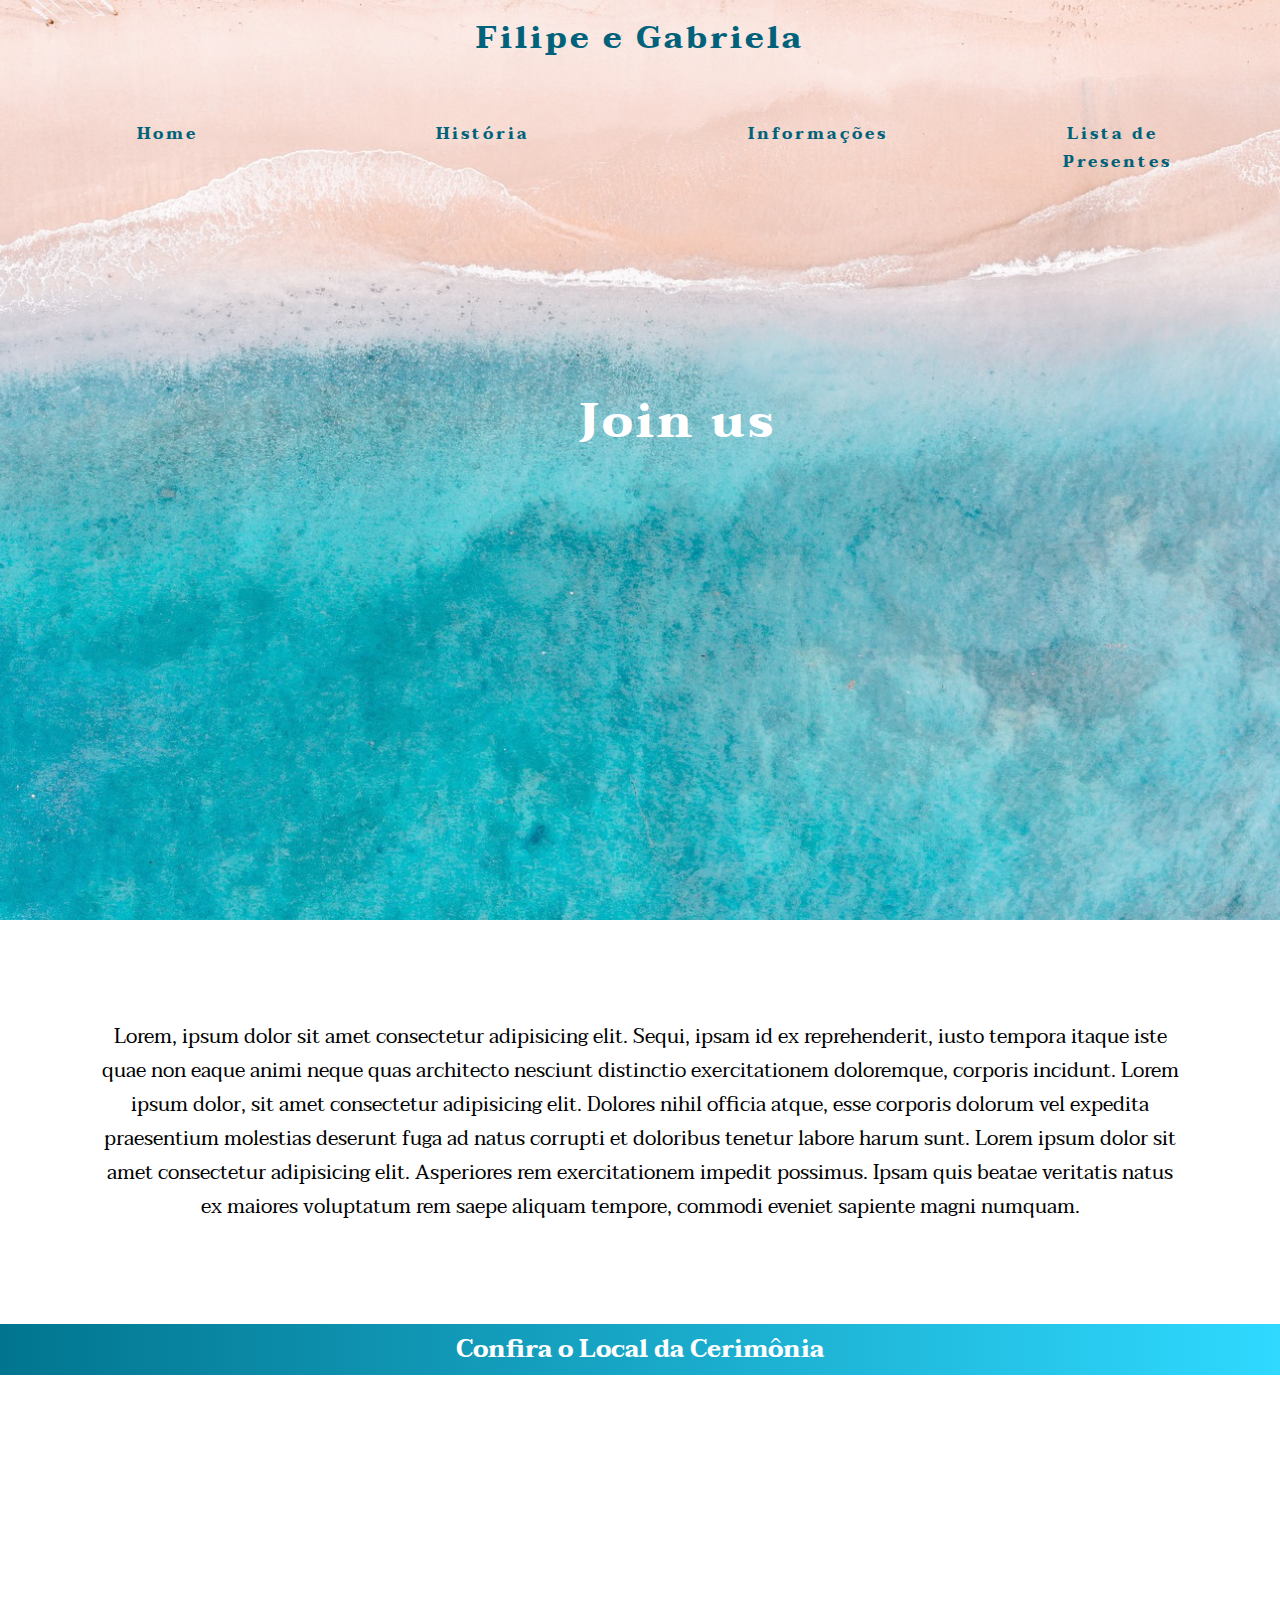
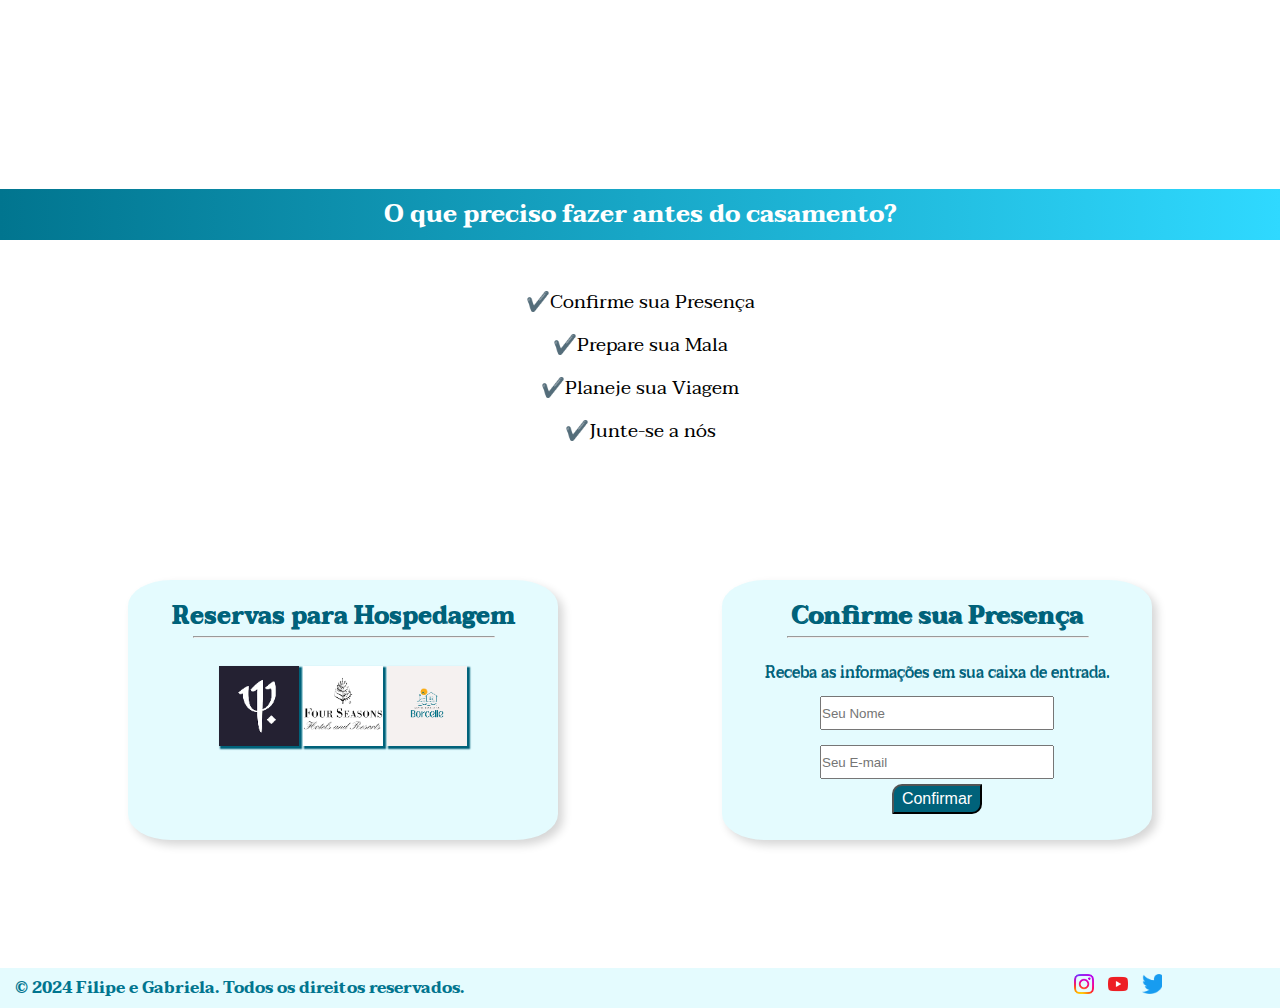
<file: index.html>
<!DOCTYPE html>
<html lang="pt-br">
<head>
    <meta charset="UTF-8">
    <meta name="viewport" content="width=device-width, initial-scale=1.0">
    <title>Casamento FiBi</title>
    <link rel="shortcut icon" href="icons8-wedding-50.png" type="image/x-icon">
    <link rel="stylesheet" href="style.css">
</head>
<body>

    <header>
        <h1>Filipe e Gabriela</h1>
        
        <nav>
            <a href="#">Home</a>
            <a href="#">História</a>
            <a href="informacoes.html">Informações</a>
            <a href="#">Lista de Presentes</a>
        </nav>
        <h2 id="home">Join us</h2>
    </header>

    <article>
        <p id="textocorpo">Lorem, ipsum dolor sit amet consectetur adipisicing elit. Sequi, ipsam id ex reprehenderit, iusto tempora itaque iste quae non eaque animi neque quas architecto nesciunt distinctio exercitationem doloremque, corporis incidunt. Lorem ipsum dolor, sit amet consectetur adipisicing elit. Dolores nihil officia atque, esse corporis dolorum vel expedita praesentium molestias deserunt fuga ad natus corrupti et doloribus tenetur labore harum sunt. Lorem ipsum dolor sit amet consectetur adipisicing elit. Asperiores rem exercitationem impedit possimus. Ipsam quis beatae veritatis natus ex maiores voluptatum rem saepe aliquam tempore, commodi eveniet sapiente magni numquam.</p>
    </article>

    <div>
        <h2 id="txtvideo">Confira o Local da Cerimônia</h2>

    </div>
        <iframe width="560" height="315" style="margin-left: 25%; margin-bottom: 50px;" src="https://www.youtube.com/embed/h-AqZTBCg2M?si=6itliEVG-P5YEDNz" title="YouTube video player" frameborder="0" allow="accelerometer; autoplay; clipboard-write; encrypted-media; gyroscope; picture-in-picture; web-share" allowfullscreen></iframe>

    <div class="lista">
        <h2 id="txtvideo">O que preciso fazer antes do casamento?</h2>
        <ul>
            <li><span>&#x2714;&#xFE0F;</span>Confirme sua Presença</li>
            <li><span>&#x2714;&#xFE0F;</span>Prepare sua Mala</li>
            <li><span>&#x2714;&#xFE0F;</span>Planeje sua Viagem</li>
            <li><span>&#x2714;&#xFE0F;</span>Junte-se a nós</li>
        </ul>
    
    </div>

    <section class="news-section">
        <div class="box">
            <h2>Reservas para Hospedagem</h2>
            <hr>
            <br>
            <img class="imgnoticia" src="clubmed.png" alt="clubmed">
            <img class="imgnoticia" src="fourseasons.png" alt="fourseasons">
            <img class="imgnoticia" src="pousada1.png" alt="pousada">
        </div>

        <div class="box">
            <h2>Confirme sua Presença</h2>
            <hr>
            <p>Receba as informações em sua caixa de entrada.</p>
            <input type="email" placeholder="Seu Nome">
            <input type="email" placeholder="Seu E-mail">
           <br>
            <button>Confirmar</button>
        </div>
    </section>

    <footer>
        <p id="p-footer">&copy; 2024 Filipe e Gabriela. Todos os direitos reservados.</p>
        <div class="linksrodape">
            <a href="insta.png" class="insta"></a>
            <a href="youtube.png" class="youtube"></a>
            <a href="twitter.png" class="twitter"></a>
        </div>
    </footer>

</body>
</html>
</file>
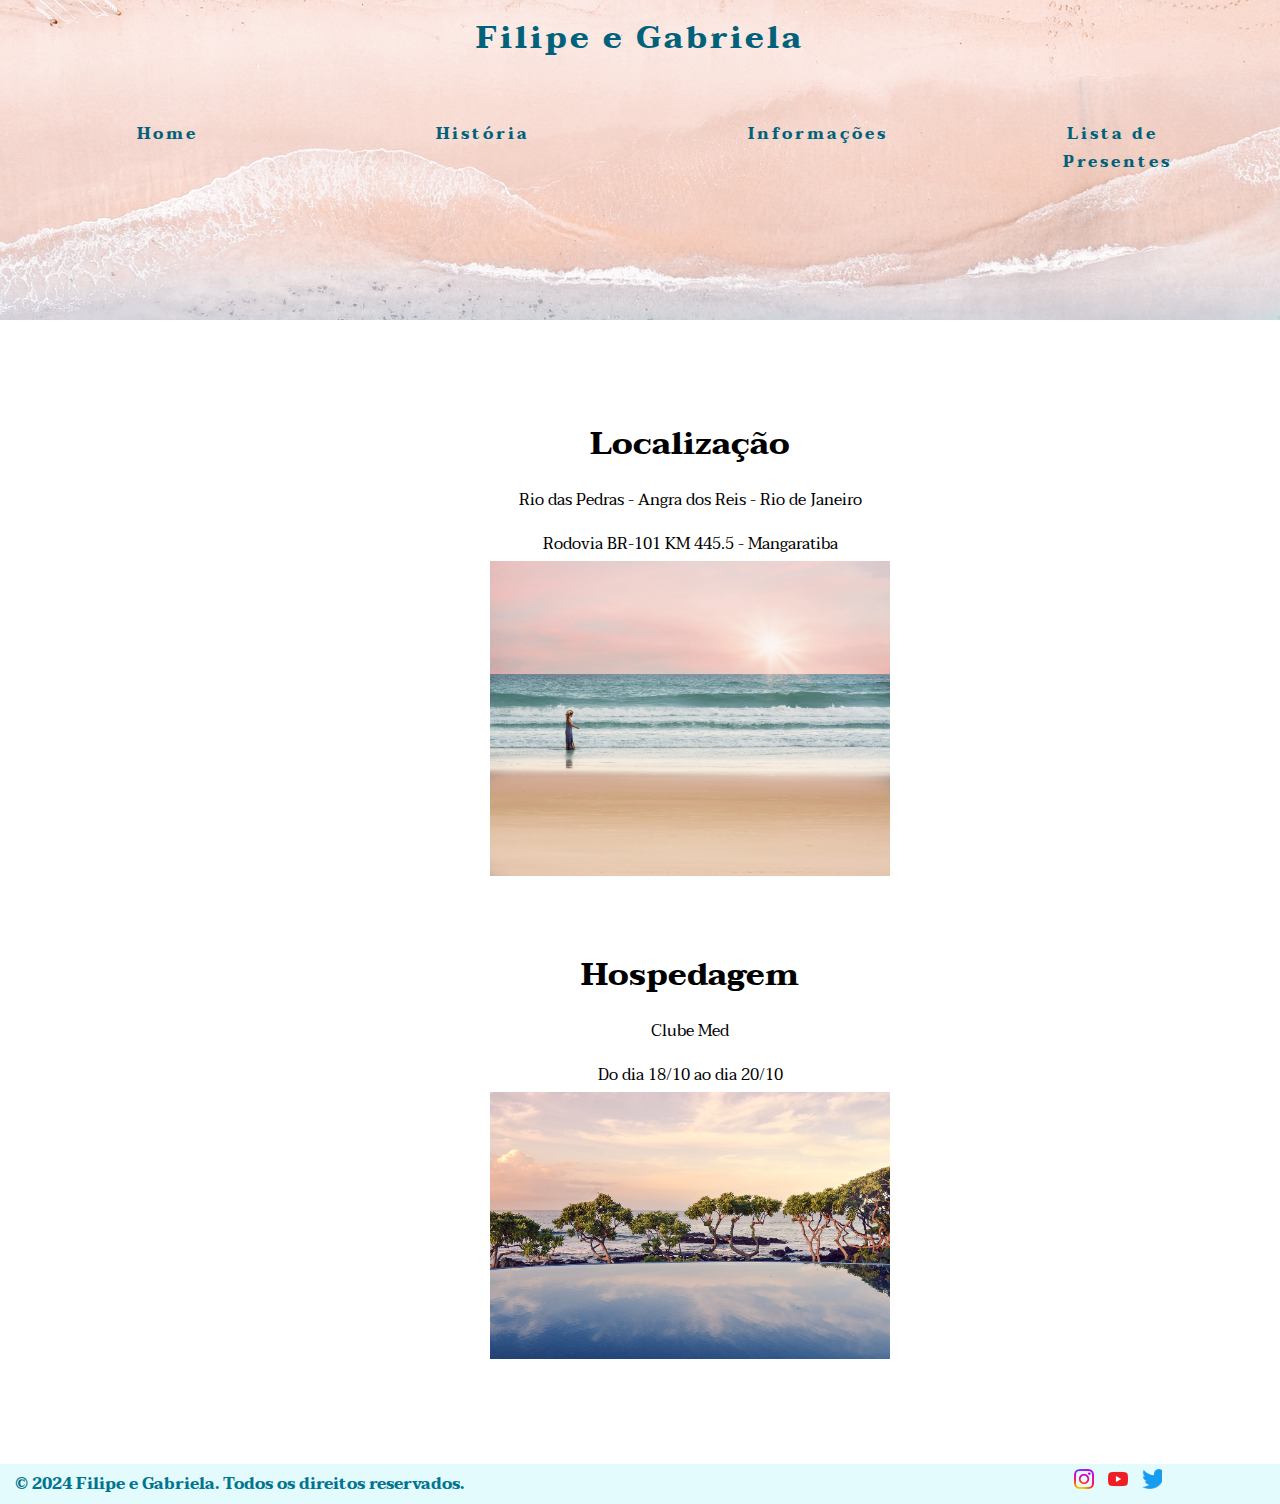
<file: informacoes.html>
<!DOCTYPE html>
<html lang="pt-br">
<head>
    <meta charset="UTF-8">
    <meta name="viewport" content="width=device-width, initial-scale=1.0">
    <title>Informações</title>
    <link rel="stylesheet" href="style.css">
    <link rel="shortcut icon" href="icons8-wedding-50.png" type="image/x-icon">
</head>
<body>
    <header id="inf">
       
        <h1>Filipe e Gabriela</h1>
        <nav>
            <a href="index.html">Home</a>
            <a href="#">História</a>
            <a href="#">Informações</a>
            <a href="#">Lista de Presentes</a>
        </nav>
   
    </header>

    <article>
        <div class="text-image" id="inform">
            <h1 class="section">Localização</h1>
            <p>Rio das Pedras - Angra dos Reis - Rio de Janeiro</p>
            <p>Rodovia BR-101 KM 445.5 - Mangaratiba</p>
            
            <img src="girl-931776_1280.jpg" alt="Descrição da imagem">
        </div>

        <div class="text-image" id="inform">
            <h1 class="section">Hospedagem</h1>
            <p>Clube Med</p>
            <p>Do dia 18/10 ao dia 20/10</p>
            <img src="trees-598311_1280.jpg" alt="Hospedagem">
        </div>
    </article>

    <footer>
        <p id="p-footer">&copy; 2024 Filipe e Gabriela. Todos os direitos reservados.</p>
        <div class="linksrodape">
            <a href="insta.png" class="insta"></a>
            <a href="youtube.png" class="youtube"></a>
            <a href="twitter.png" class="twitter"></a>
        </div>
    </footer>
</body>
</html>
</file>
<file: style.css>
@import url('https://fonts.googleapis.com/css2?family=Taviraj:ital,wght@0,100;0,200;1,100&display=swap');


:root {
    --cor1: #01758f;
    --cor2: #00627a;
    --cor3: #e4fbfe;
    --cor4: #ffffff;
    --font1: 'Taviraj', serif;
}

* {
    margin: 0px;
    margin-top: 0px;
    padding: 0px;
}

body {
    font-family: var(--font1);
    margin: 0;
    padding: 0;
    box-sizing: border-box;
    background-color: var(--cor4);
}

#inf {
    height: 300px;
    background-position: top;
}

header {
    background-image: url(sea-4768869_1280.jpg);
    background-position: center;
    background-size: cover;
    background-repeat: no-repeat;
    letter-spacing: 3px;
    color: var(--cor2);
    text-align: center;
    padding: 10px;
    height: 100vh;
}

nav {
    display: flex;
    justify-content: space-around;
    margin-top: 50px;
    margin-bottom: 30px;
}

#home {
display: flex;
margin-top: 200px;
margin-left: 45%;
color: var(--cor4);
font-size: 3em;
}

nav > a {
    text-decoration: none;
    color: var(--cor2);
    padding: 5px;
    width: 100px;
    font-weight: bolder;
}

nav > a:hover {
    text-decoration: underline;
    color: var(--cor2);
    width: 100px;
    border-radius: 10px;
    padding: 5px;
}

article, section {
    text-align: center;
    margin: 100px;
}


img {
    max-width: 500px;
    height: auto;
}

li {
    list-style: none;
    padding: 5px;
    font-size: 1.2em;
}

.lista{
    text-align: center;
}

.text-image  {
    display: flex;
    flex-direction: column;
    align-items: center;
    line-height: 1.5em;
    text-align: center;
    margin-bottom: 70px;
}

#inform {
    margin-left: 100px;
}

.section {
    align-items: center;
    line-height: 1.5em;
}

.text-image img {
    margin: 5px 20px; 
    max-width: 400px;
    max-height: 4000px;
}

.image-text img {
    margin: 90px 20px;
    width: 400px;
    height: 400px;
}

.news-section {
    display: flex;
    justify-content: space-between;
    margin: 10%;
    flex-wrap: wrap;
}

.box {
    background-color: var(--cor3);
    box-shadow: 5px 5px 10px rgba(0, 0, 0, 0.163);
    color: var(--cor2);
    text-shadow: 0.8px 0.8px var(--cor2);
    border-radius: 10%;
    width: 400px;
    height: 230px;
    padding: 15px;
}

p {
 margin-top: 20px;
}

#textocorpo {
    font-size: 20px;
}

hr {
    width: 300px;
    margin-left: 50px;
}

#txtvideo {
    color: var(--cor4);
    background-image: linear-gradient(to right,var(--cor1), #2fd9ff);
    text-align: center;
    margin-bottom: 40px;
    padding: 5px;
}

.imgnoticia {
    width: 80px;
    height: 80px;
    box-shadow: 2px 2px 1.5px 1px;
}

footer {
    background-color: var(--cor3);
    color: var(--cor1);
    font: var(--font2);
    font-weight: bold;
    text-align: center;
    display: flex;
    align-items: center;
    bottom: 0;
    padding: 15px;
    width: 100%;
    max-height: 10px;
}

#p-footer {
    margin: 0;
}

.linksrodape {
    float: right;
    margin-left: 600px;
}

.linksrodape a {
    margin-top: 0;
    margin-left: 10px;
    width: 20px;
    height: 20px;
    background-size: cover;
    display: inline-block;
}

.insta {
 background-image: url(insta.png);
}

.youtube{
    background-image: url(youtube.png);
   }

.twitter{
    background-image: url(twitter.png);
}

input {
    width: 230px;
    height: 30px;
    margin-top: 10px;
    margin-bottom: 5px;
}

button {
    width: 90px;
    height: 30px;
    color: var(--cor4);
    font-size: medium;
    background-color: var(--cor2);
    border-radius: 10px 0;
}
</file>
